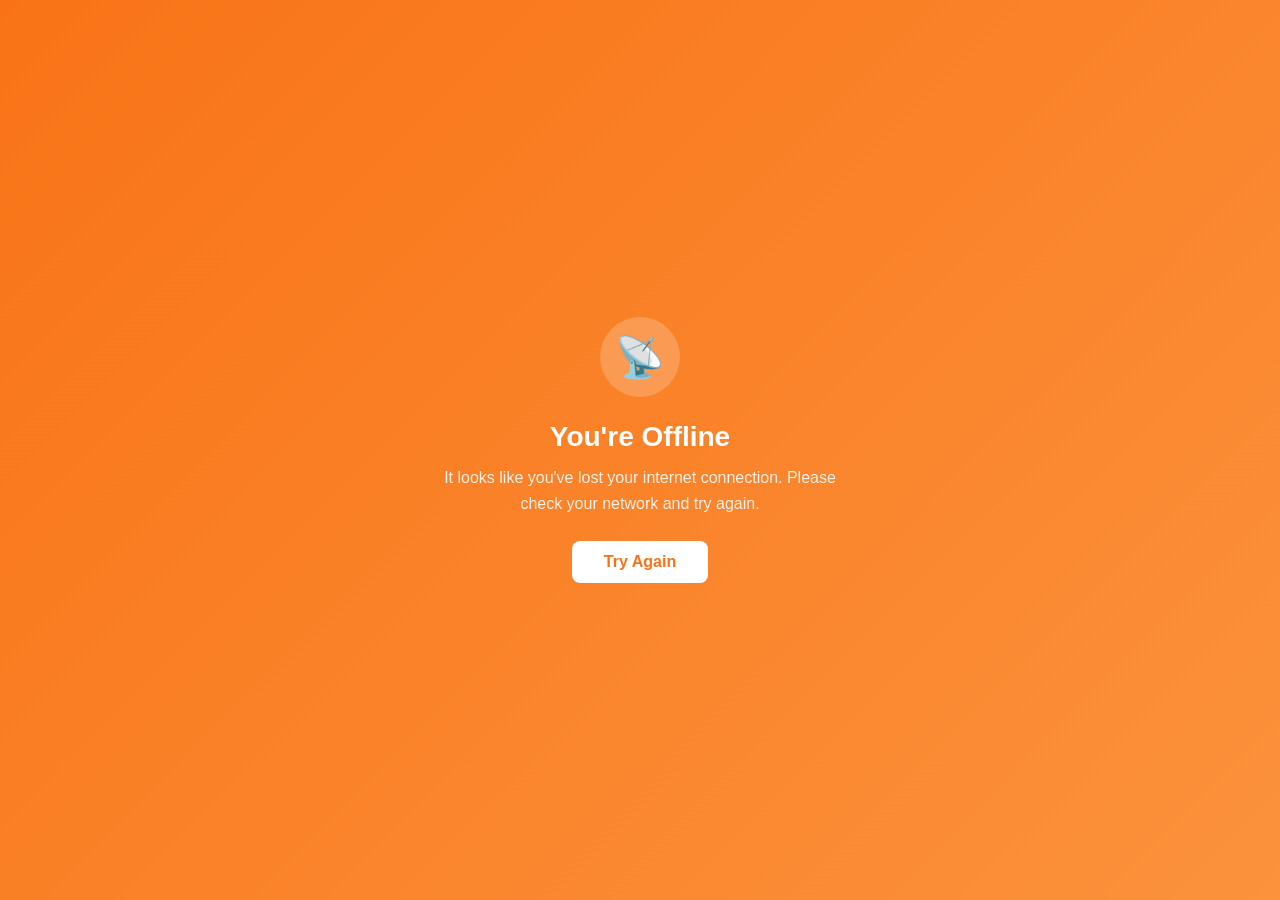
<file: src/frontend/public/offline.html>
<!DOCTYPE html>
<html lang="en">
<head>
    <meta charset="UTF-8">
    <meta name="viewport" content="width=device-width, initial-scale=1.0">
    <title>Offline - IBN</title>
    <style>
        * {
            margin: 0;
            padding: 0;
            box-sizing: border-box;
        }
        body {
            font-family: -apple-system, BlinkMacSystemFont, 'Segoe UI', Roboto, Oxygen, Ubuntu, Cantarell, sans-serif;
            display: flex;
            align-items: center;
            justify-content: center;
            min-height: 100vh;
            background: linear-gradient(135deg, #f97316 0%, #fb923c 100%);
            color: #fff;
            padding: 20px;
        }
        .container {
            text-align: center;
            max-width: 400px;
        }
        .icon {
            width: 80px;
            height: 80px;
            margin: 0 auto 24px;
            background: rgba(255, 255, 255, 0.2);
            border-radius: 50%;
            display: flex;
            align-items: center;
            justify-content: center;
            font-size: 40px;
        }
        h1 {
            font-size: 28px;
            margin-bottom: 12px;
            font-weight: 700;
        }
        p {
            font-size: 16px;
            line-height: 1.6;
            opacity: 0.9;
            margin-bottom: 24px;
        }
        button {
            background: #fff;
            color: #f97316;
            border: none;
            padding: 12px 32px;
            border-radius: 8px;
            font-size: 16px;
            font-weight: 600;
            cursor: pointer;
            transition: transform 0.2s;
        }
        button:hover {
            transform: scale(1.05);
        }
        button:active {
            transform: scale(0.95);
        }
    </style>
</head>
<body>
    <div class="container">
        <div class="icon">📡</div>
        <h1>You're Offline</h1>
        <p>It looks like you've lost your internet connection. Please check your network and try again.</p>
        <button onclick="window.location.reload()">Try Again</button>
    </div>
</body>
</html>
</file>
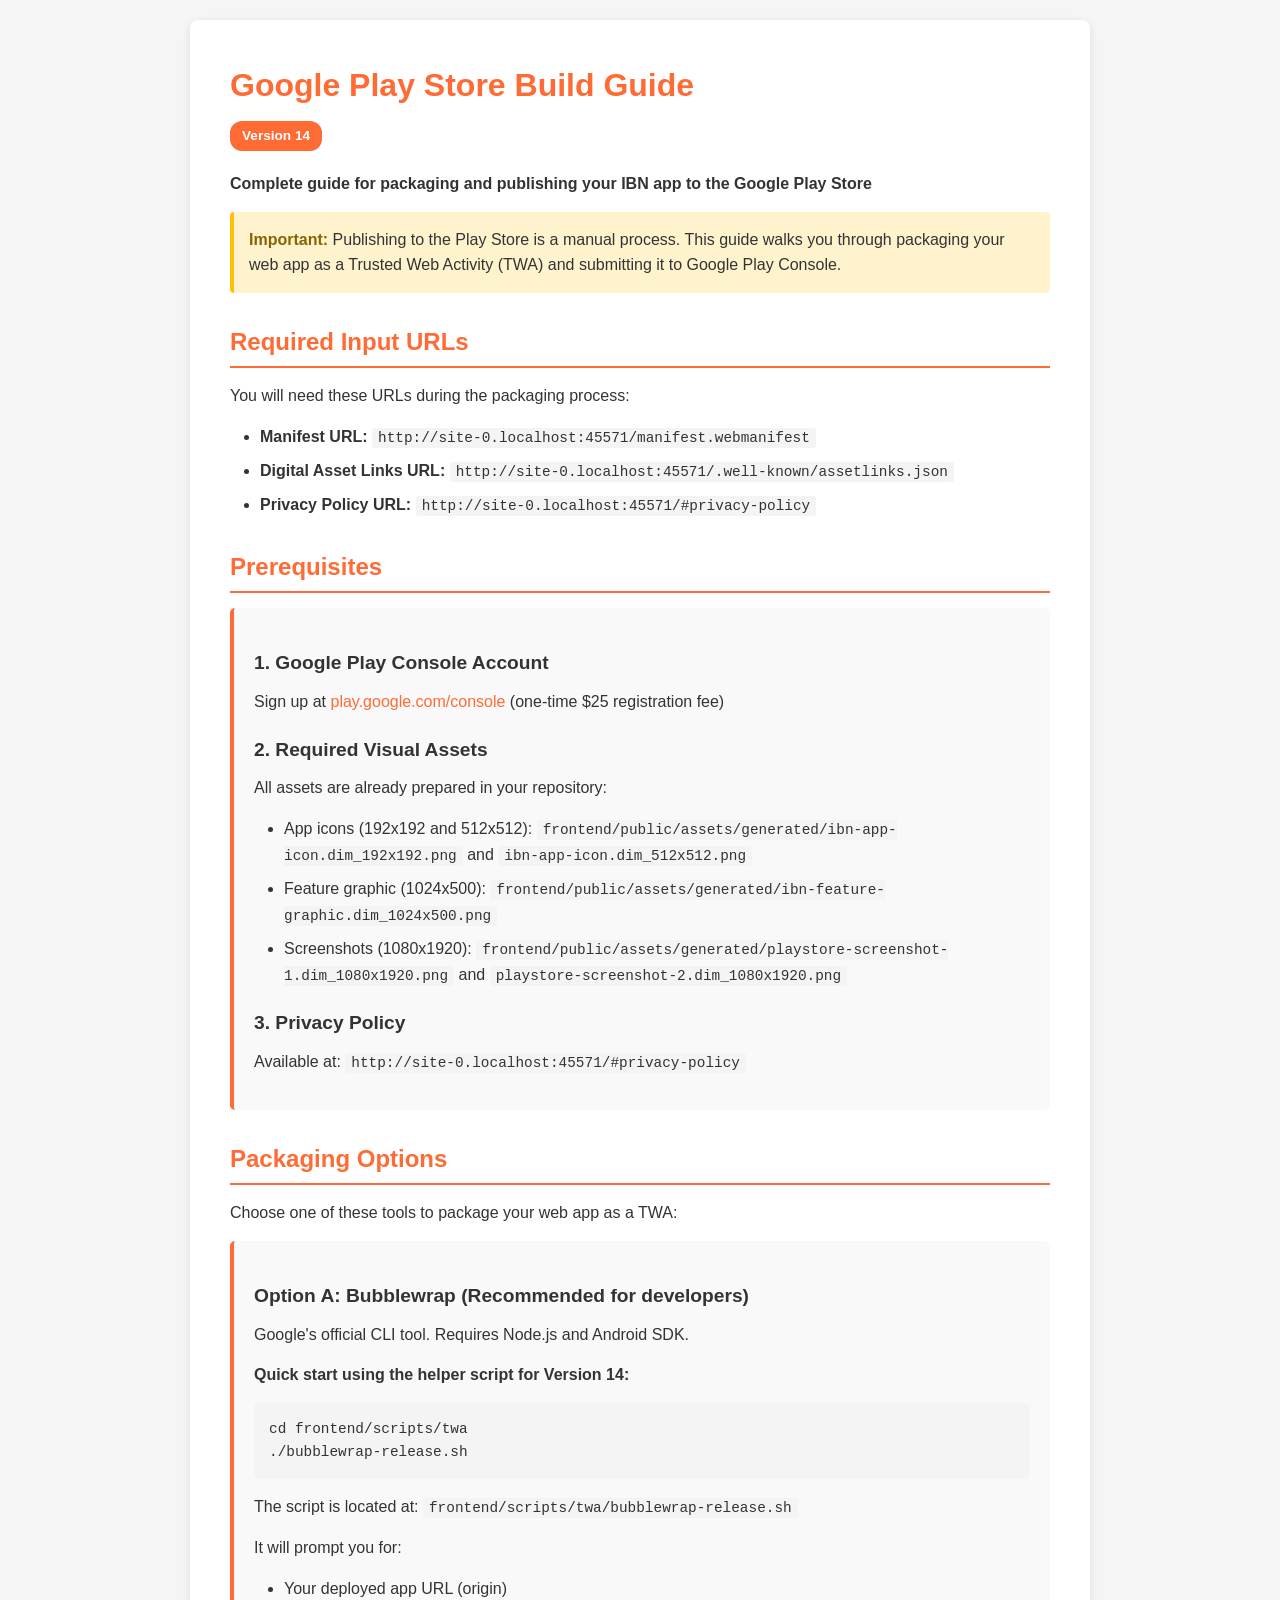
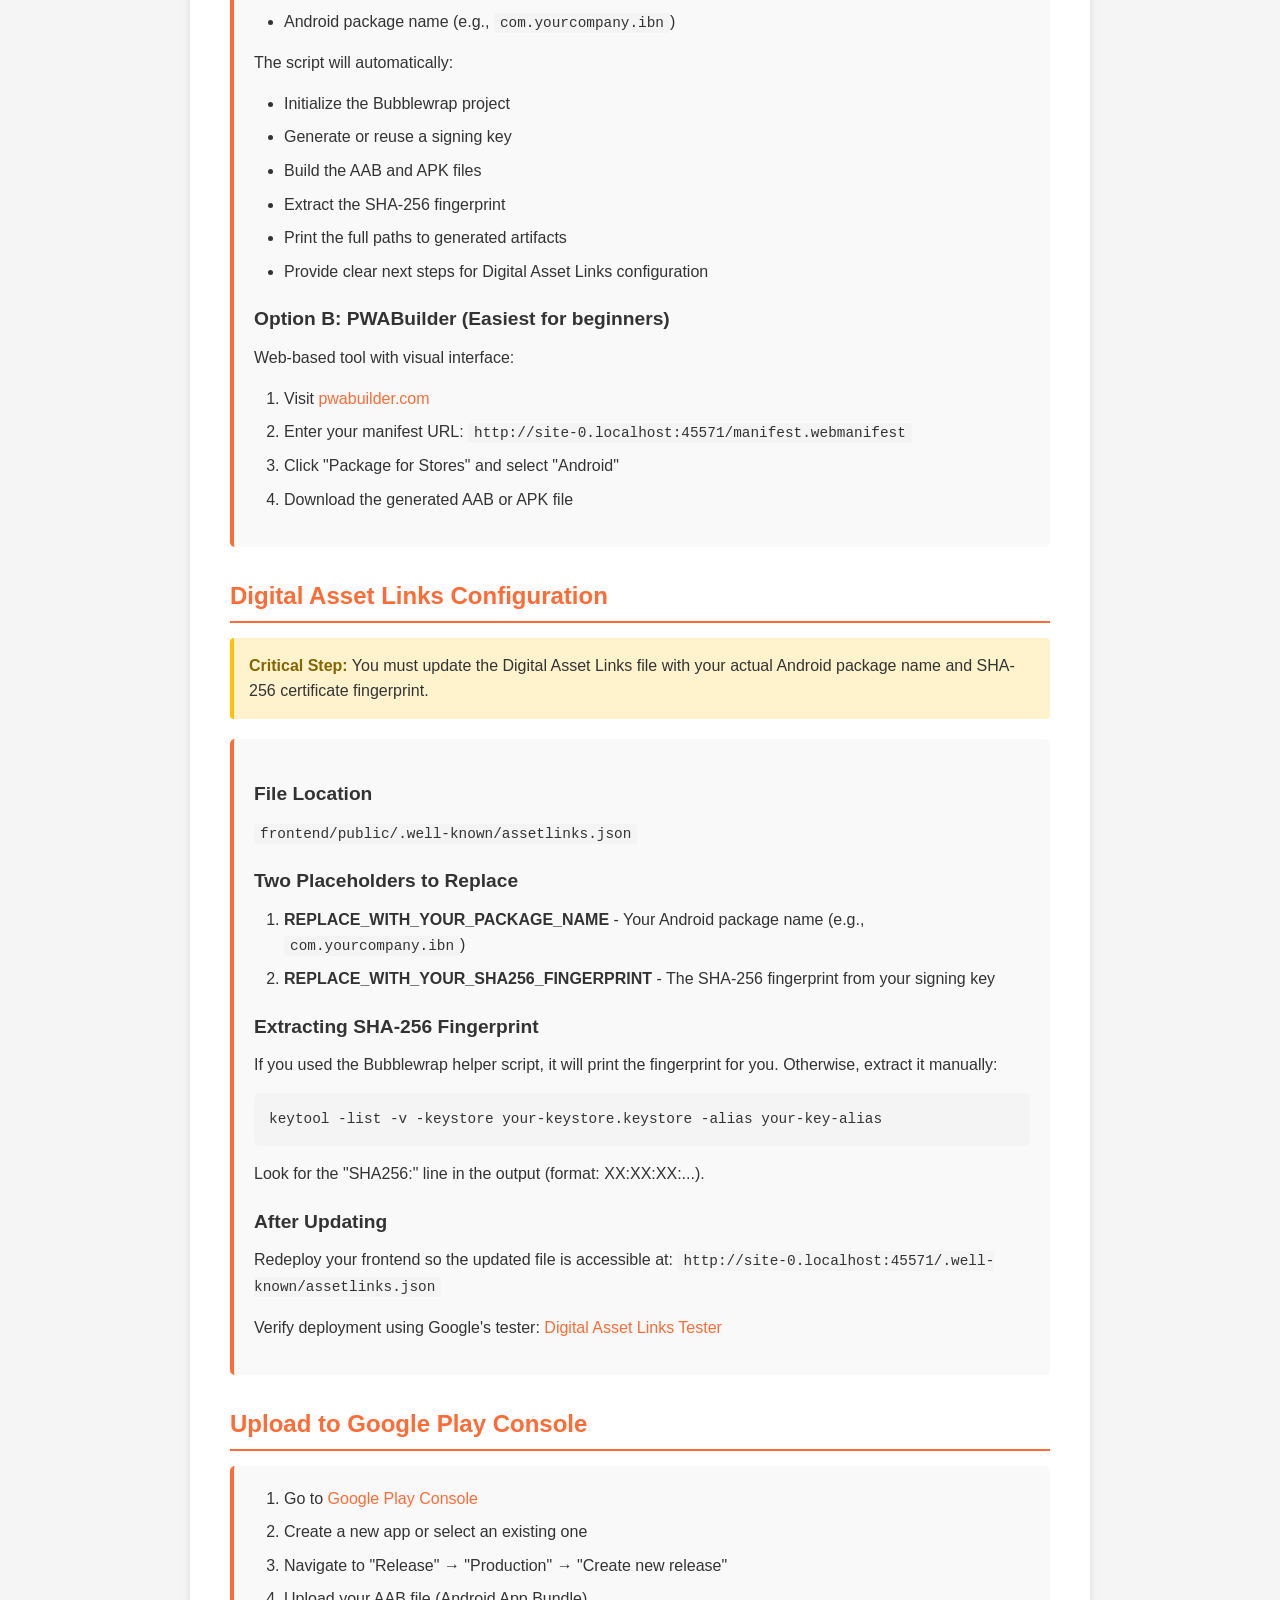
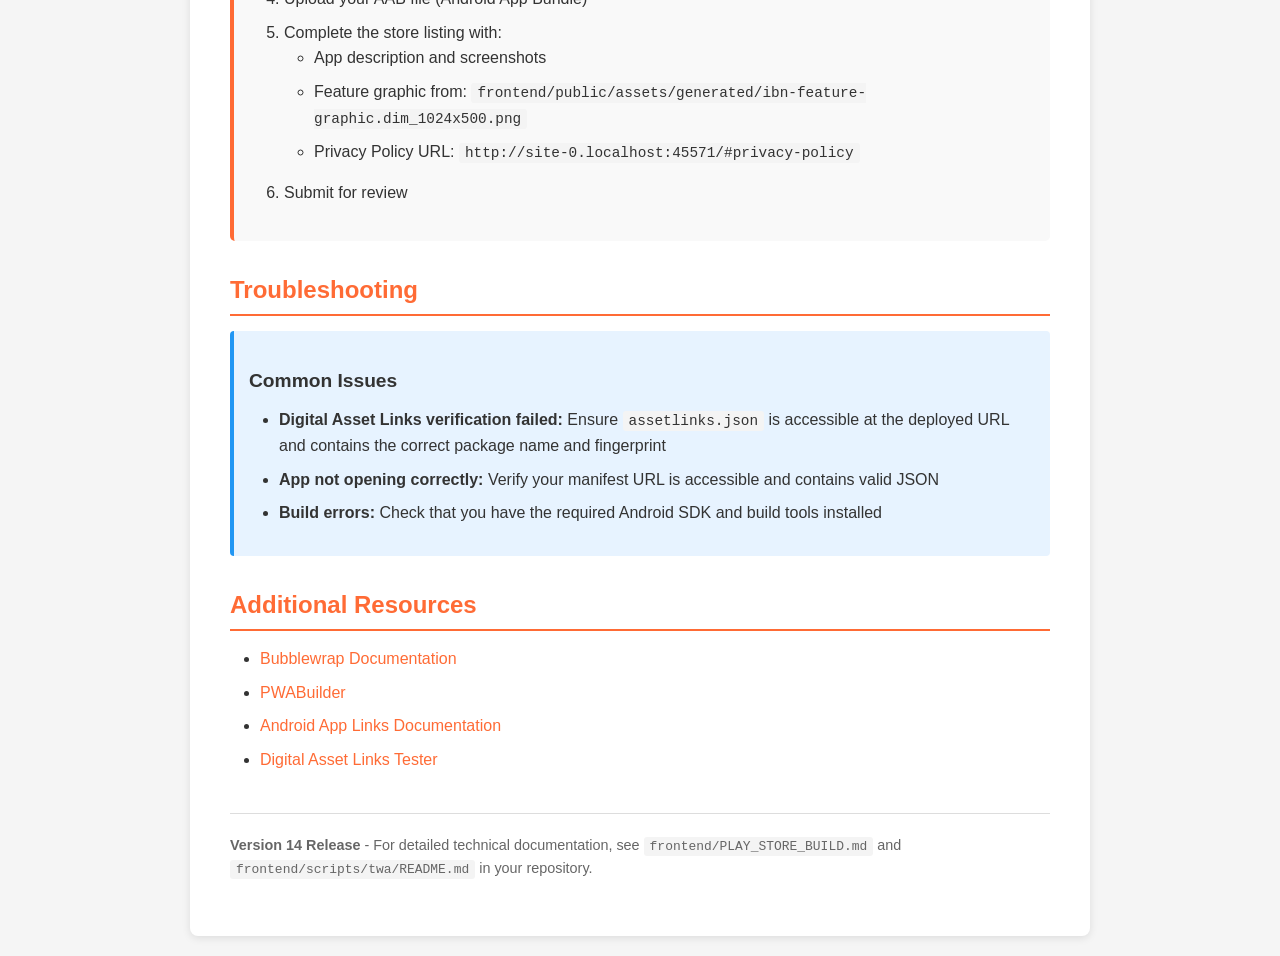
<file: src/frontend/public/play-store-build-guide.html>
<!DOCTYPE html>
<html lang="en">
<head>
    <meta charset="UTF-8">
    <meta name="viewport" content="width=device-width, initial-scale=1.0">
    <title>Play Store Build Guide - IBN Version 14</title>
    <style>
        * {
            margin: 0;
            padding: 0;
            box-sizing: border-box;
        }
        body {
            font-family: -apple-system, BlinkMacSystemFont, 'Segoe UI', Roboto, 'Helvetica Neue', Arial, sans-serif;
            line-height: 1.6;
            color: #333;
            background: #f5f5f5;
            padding: 20px;
        }
        .container {
            max-width: 900px;
            margin: 0 auto;
            background: white;
            padding: 40px;
            border-radius: 8px;
            box-shadow: 0 2px 8px rgba(0,0,0,0.1);
        }
        h1 {
            color: #ff6b35;
            margin-bottom: 10px;
            font-size: 2em;
        }
        .version-badge {
            display: inline-block;
            background: #ff6b35;
            color: white;
            padding: 4px 12px;
            border-radius: 12px;
            font-size: 0.85em;
            font-weight: 600;
            margin-bottom: 20px;
        }
        h2 {
            color: #ff6b35;
            margin-top: 30px;
            margin-bottom: 15px;
            font-size: 1.5em;
            border-bottom: 2px solid #ff6b35;
            padding-bottom: 5px;
        }
        h3 {
            color: #333;
            margin-top: 20px;
            margin-bottom: 10px;
            font-size: 1.2em;
        }
        p {
            margin-bottom: 15px;
        }
        code {
            background: #f4f4f4;
            padding: 2px 6px;
            border-radius: 3px;
            font-family: 'Courier New', monospace;
            font-size: 0.9em;
        }
        pre {
            background: #f4f4f4;
            padding: 15px;
            border-radius: 5px;
            overflow-x: auto;
            margin-bottom: 15px;
        }
        pre code {
            background: none;
            padding: 0;
        }
        ul, ol {
            margin-left: 30px;
            margin-bottom: 15px;
        }
        li {
            margin-bottom: 8px;
        }
        .alert {
            background: #fff3cd;
            border-left: 4px solid #ffc107;
            padding: 15px;
            margin-bottom: 20px;
            border-radius: 4px;
        }
        .alert strong {
            color: #856404;
        }
        .info-box {
            background: #e7f3ff;
            border-left: 4px solid #2196F3;
            padding: 15px;
            margin-bottom: 20px;
            border-radius: 4px;
        }
        a {
            color: #ff6b35;
            text-decoration: none;
        }
        a:hover {
            text-decoration: underline;
        }
        .step {
            background: #f9f9f9;
            padding: 20px;
            margin-bottom: 20px;
            border-radius: 5px;
            border-left: 4px solid #ff6b35;
        }
    </style>
</head>
<body>
    <div class="container">
        <h1>Google Play Store Build Guide</h1>
        <span class="version-badge">Version 14</span>
        <p><strong>Complete guide for packaging and publishing your IBN app to the Google Play Store</strong></p>

        <div class="alert">
            <strong>Important:</strong> Publishing to the Play Store is a manual process. This guide walks you through packaging your web app as a Trusted Web Activity (TWA) and submitting it to Google Play Console.
        </div>

        <h2>Required Input URLs</h2>
        <p>You will need these URLs during the packaging process:</p>
        <ul>
            <li><strong>Manifest URL:</strong> <code id="manifest-url">{origin}/manifest.webmanifest</code></li>
            <li><strong>Digital Asset Links URL:</strong> <code id="assetlinks-url">{origin}/.well-known/assetlinks.json</code></li>
            <li><strong>Privacy Policy URL:</strong> <code id="privacy-url">{origin}/#privacy-policy</code></li>
        </ul>

        <h2>Prerequisites</h2>
        <div class="step">
            <h3>1. Google Play Console Account</h3>
            <p>Sign up at <a href="https://play.google.com/console" target="_blank" rel="noopener noreferrer">play.google.com/console</a> (one-time $25 registration fee)</p>

            <h3>2. Required Visual Assets</h3>
            <p>All assets are already prepared in your repository:</p>
            <ul>
                <li>App icons (192x192 and 512x512): <code>frontend/public/assets/generated/ibn-app-icon.dim_192x192.png</code> and <code>ibn-app-icon.dim_512x512.png</code></li>
                <li>Feature graphic (1024x500): <code>frontend/public/assets/generated/ibn-feature-graphic.dim_1024x500.png</code></li>
                <li>Screenshots (1080x1920): <code>frontend/public/assets/generated/playstore-screenshot-1.dim_1080x1920.png</code> and <code>playstore-screenshot-2.dim_1080x1920.png</code></li>
            </ul>

            <h3>3. Privacy Policy</h3>
            <p>Available at: <code id="privacy-url-2">{origin}/#privacy-policy</code></p>
        </div>

        <h2>Packaging Options</h2>
        <p>Choose one of these tools to package your web app as a TWA:</p>

        <div class="step">
            <h3>Option A: Bubblewrap (Recommended for developers)</h3>
            <p>Google's official CLI tool. Requires Node.js and Android SDK.</p>
            <p><strong>Quick start using the helper script for Version 14:</strong></p>
            <pre><code>cd frontend/scripts/twa
./bubblewrap-release.sh</code></pre>
            <p>The script is located at: <code>frontend/scripts/twa/bubblewrap-release.sh</code></p>
            <p>It will prompt you for:</p>
            <ul>
                <li>Your deployed app URL (origin)</li>
                <li>Android package name (e.g., <code>com.yourcompany.ibn</code>)</li>
            </ul>
            <p>The script will automatically:</p>
            <ul>
                <li>Initialize the Bubblewrap project</li>
                <li>Generate or reuse a signing key</li>
                <li>Build the AAB and APK files</li>
                <li>Extract the SHA-256 fingerprint</li>
                <li>Print the full paths to generated artifacts</li>
                <li>Provide clear next steps for Digital Asset Links configuration</li>
            </ul>

            <h3>Option B: PWABuilder (Easiest for beginners)</h3>
            <p>Web-based tool with visual interface:</p>
            <ol>
                <li>Visit <a href="https://www.pwabuilder.com/" target="_blank" rel="noopener noreferrer">pwabuilder.com</a></li>
                <li>Enter your manifest URL: <code id="manifest-url-2">{origin}/manifest.webmanifest</code></li>
                <li>Click "Package for Stores" and select "Android"</li>
                <li>Download the generated AAB or APK file</li>
            </ol>
        </div>

        <h2>Digital Asset Links Configuration</h2>
        <div class="alert">
            <strong>Critical Step:</strong> You must update the Digital Asset Links file with your actual Android package name and SHA-256 certificate fingerprint.
        </div>

        <div class="step">
            <h3>File Location</h3>
            <p><code>frontend/public/.well-known/assetlinks.json</code></p>

            <h3>Two Placeholders to Replace</h3>
            <ol>
                <li><strong>REPLACE_WITH_YOUR_PACKAGE_NAME</strong> - Your Android package name (e.g., <code>com.yourcompany.ibn</code>)</li>
                <li><strong>REPLACE_WITH_YOUR_SHA256_FINGERPRINT</strong> - The SHA-256 fingerprint from your signing key</li>
            </ol>

            <h3>Extracting SHA-256 Fingerprint</h3>
            <p>If you used the Bubblewrap helper script, it will print the fingerprint for you. Otherwise, extract it manually:</p>
            <pre><code>keytool -list -v -keystore your-keystore.keystore -alias your-key-alias</code></pre>
            <p>Look for the "SHA256:" line in the output (format: XX:XX:XX:...).</p>

            <h3>After Updating</h3>
            <p>Redeploy your frontend so the updated file is accessible at: <code id="assetlinks-url-2">{origin}/.well-known/assetlinks.json</code></p>
            <p>Verify deployment using Google's tester: <a href="https://developers.google.com/digital-asset-links/tools/generator" target="_blank" rel="noopener noreferrer">Digital Asset Links Tester</a></p>
        </div>

        <h2>Upload to Google Play Console</h2>
        <div class="step">
            <ol>
                <li>Go to <a href="https://play.google.com/console" target="_blank" rel="noopener noreferrer">Google Play Console</a></li>
                <li>Create a new app or select an existing one</li>
                <li>Navigate to "Release" → "Production" → "Create new release"</li>
                <li>Upload your AAB file (Android App Bundle)</li>
                <li>Complete the store listing with:
                    <ul>
                        <li>App description and screenshots</li>
                        <li>Feature graphic from: <code>frontend/public/assets/generated/ibn-feature-graphic.dim_1024x500.png</code></li>
                        <li>Privacy Policy URL: <code id="privacy-url-3">{origin}/#privacy-policy</code></li>
                    </ul>
                </li>
                <li>Submit for review</li>
            </ol>
        </div>

        <h2>Troubleshooting</h2>
        <div class="info-box">
            <h3>Common Issues</h3>
            <ul>
                <li><strong>Digital Asset Links verification failed:</strong> Ensure <code>assetlinks.json</code> is accessible at the deployed URL and contains the correct package name and fingerprint</li>
                <li><strong>App not opening correctly:</strong> Verify your manifest URL is accessible and contains valid JSON</li>
                <li><strong>Build errors:</strong> Check that you have the required Android SDK and build tools installed</li>
            </ul>
        </div>

        <h2>Additional Resources</h2>
        <ul>
            <li><a href="https://github.com/GoogleChromeLabs/bubblewrap" target="_blank" rel="noopener noreferrer">Bubblewrap Documentation</a></li>
            <li><a href="https://www.pwabuilder.com/" target="_blank" rel="noopener noreferrer">PWABuilder</a></li>
            <li><a href="https://developer.android.com/training/app-links/verify-android-applinks" target="_blank" rel="noopener noreferrer">Android App Links Documentation</a></li>
            <li><a href="https://developers.google.com/digital-asset-links/tools/generator" target="_blank" rel="noopener noreferrer">Digital Asset Links Tester</a></li>
        </ul>

        <p style="margin-top: 40px; padding-top: 20px; border-top: 1px solid #ddd; color: #666; font-size: 0.9em;">
            <strong>Version 14 Release</strong> - For detailed technical documentation, see <code>frontend/PLAY_STORE_BUILD.md</code> and <code>frontend/scripts/twa/README.md</code> in your repository.
        </p>
    </div>

    <script>
        // Replace {origin} placeholders with actual origin
        const origin = window.location.origin;
        document.querySelectorAll('#manifest-url, #manifest-url-2').forEach(el => {
            el.textContent = `${origin}/manifest.webmanifest`;
        });
        document.querySelectorAll('#assetlinks-url, #assetlinks-url-2').forEach(el => {
            el.textContent = `${origin}/.well-known/assetlinks.json`;
        });
        document.querySelectorAll('#privacy-url, #privacy-url-2, #privacy-url-3').forEach(el => {
            el.textContent = `${origin}/#privacy-policy`;
        });
    </script>
</body>
</html>
</file>
